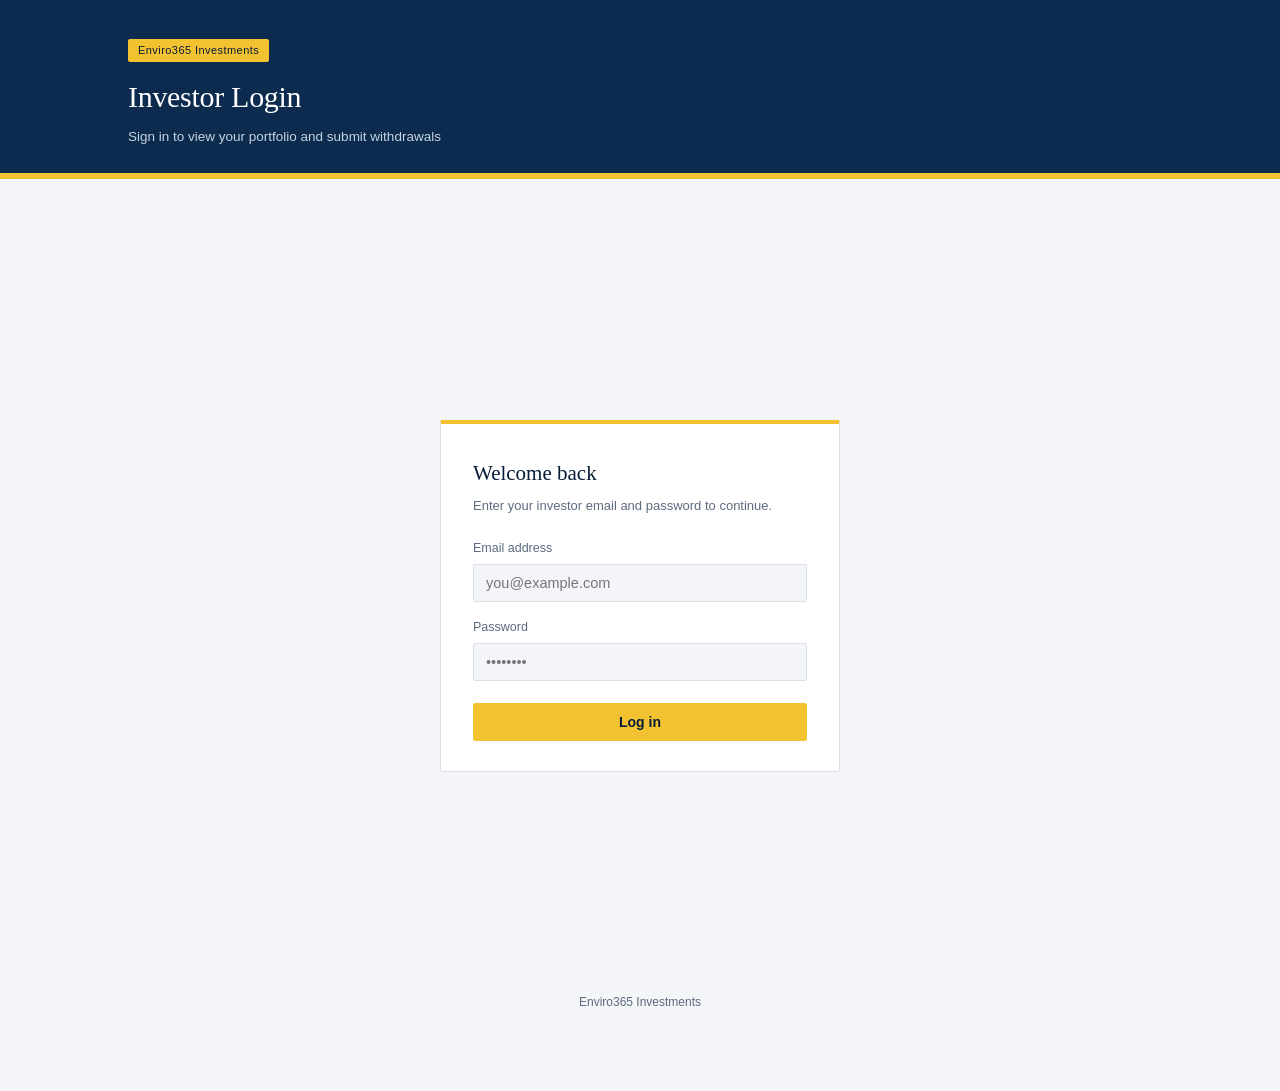
<file: frontend/index.html>
<!DOCTYPE html>
<html lang="en">
<head>
<meta charset="UTF-8">
<meta name="viewport" content="width=device-width, initial-scale=1.0">
<title>Enviro365 — Withdrawal Notices</title>
<link rel="stylesheet" href="styles.css">
</head>
<body>
<header>
  <div class="header-inner">
    <div>
      <span class="eyebrow">Enviro365 Investments</span>
      <h1>Withdrawal Notices</h1>
      <p>Portfolio review and withdrawal submission</p>
    </div>
    <div class="session-info">
      <span class="who">Logged in as <strong id="sessionName">…</strong></span>
      <button class="btn-ghost-light" id="logoutBtn">Log out</button>
    </div>
  </div>
</header>

<div class="wrap">

  <div class="grid">

    <!-- LEFT: Portfolio -->
    <div>
      <section class="panel" id="portfolioPanel">
        <h2>Portfolio</h2>
        <div class="sub">Current holdings and balances</div>
        <div id="portfolioBody">
          <div class="field-hint">Loading portfolio…</div>
        </div>
      </section>

      <section class="panel">
        <h2>Submit a withdrawal</h2>
        <div class="sub">Requests are validated against product rules before approval</div>
        <form id="withdrawalForm">
          <label for="productSelect">Product</label>
          <select id="productSelect"></select>

          <label for="amountInput">Amount requested (ZAR)</label>
          <input type="text" id="amountInput" placeholder="0.00">
          <div class="field-hint" id="balanceHint"></div>

          <button type="submit" class="btn-primary" id="submitBtn">Submit withdrawal</button>
        </form>
        <div class="notice" id="formNotice"></div>
      </section>
    </div>

    <!-- RIGHT: History -->
    <div>
      <section class="panel">
        <div class="history-head">
          <div>
            <h2>Withdrawal history</h2>
            <div class="sub">Every notice submitted for this investor</div>
          </div>
          <button class="btn-ghost" id="downloadCsv">Download CSV</button>
        </div>
        <table>
          <thead>
            <tr>
              <th>Product</th>
              <th>Requested</th>
              <th>Balance after</th>
              <th>Date</th>
              <th>Status</th>
            </tr>
          </thead>
          <tbody id="historyBody">
            <tr class="empty-row"><td colspan="5">Loading history…</td></tr>
          </tbody>
        </table>
      </section>
    </div>

  </div>

  <footer>Enviro365 Investments · Junior Developer Assessment 2026</footer>
</div>

<script>
const API_BASE = "http://localhost:8080/api";

const storedInvestor = sessionStorage.getItem("enviro365_investor");
if (!storedInvestor) {
  window.location.href = "login.html";
  throw new Error("Not logged in - redirecting to login.html");
}
const loggedInInvestor = JSON.parse(storedInvestor);
const CURRENT_INVESTOR_ID = loggedInInvestor.id;

document.getElementById("sessionName").textContent = loggedInInvestor.fullName || "";
document.getElementById("logoutBtn").addEventListener("click", () => {
  sessionStorage.removeItem("enviro365_investor");
  window.location.href = "login.html";
});

let currentPortfolio = null;

const portfolioBody = document.getElementById("portfolioBody");
const productSelect = document.getElementById("productSelect");
const amountInput = document.getElementById("amountInput");
const balanceHint = document.getElementById("balanceHint");
const withdrawalForm = document.getElementById("withdrawalForm");
const formNotice = document.getElementById("formNotice");
const submitBtn = document.getElementById("submitBtn");
const historyBody = document.getElementById("historyBody");
const downloadCsvBtn = document.getElementById("downloadCsv");

function money(n){
  const num = Number(n);
  return "R " + num.toLocaleString("en-ZA", {minimumFractionDigits:2, maximumFractionDigits:2});
}

function productTypeLabel(type){
  return type.replaceAll("_", " ").toLowerCase().replace(/\b\w/g, c => c.toUpperCase());
}

function showNotice(kind, message){
  formNotice.className = "notice show " + kind;
  formNotice.textContent = message;
}
function clearNotice(){
  formNotice.className = "notice";
  formNotice.textContent = "";
}

async function loadPortfolio(investorId){
  portfolioBody.innerHTML = '<div class="field-hint">Loading portfolio…</div>';
  productSelect.innerHTML = "";
  try{
    const res = await fetch(`${API_BASE}/investors/${investorId}/portfolio`);
    if(!res.ok) throw new Error("Could not load portfolio (status " + res.status + ")");
    const data = await res.json();
    currentPortfolio = data;
    renderPortfolio(data);
    populateProductSelect(data);
  }catch(err){
    portfolioBody.innerHTML = `<div class="field-hint">Couldn't load this investor's portfolio. Confirm the backend is running at localhost:8080.</div>`;
  }
}

function renderPortfolio(data){
  const rows = data.products.map(p => `
    <div class="product-row">
      <div>
        <div class="product-name">${p.productName}</div>
        <span class="product-type">${productTypeLabel(p.productType)}</span>
      </div>
      <div class="product-balance">${money(p.balance)}</div>
    </div>
  `).join("");

  portfolioBody.innerHTML = `
    <div class="investor-name">${data.fullName}</div>
    <div class="investor-meta">${data.email} · Age ${data.age}</div>
    ${rows || '<div class="field-hint">No products on this portfolio.</div>'}
  `;
}

function populateProductSelect(data){
  productSelect.innerHTML = data.products.map(p =>
    `<option value="${p.id}" data-balance="${p.balance}" data-type="${p.productType}">
      ${p.productName} — ${money(p.balance)}
    </option>`
  ).join("");
  updateBalanceHint();
}

function updateBalanceHint(){
  const opt = productSelect.selectedOptions[0];
  if(!opt){ balanceHint.textContent = ""; return; }
  const balance = Number(opt.dataset.balance);
  balanceHint.textContent = `Available balance: ${money(balance)} · maximum withdrawal is 90% of balance`;
}

productSelect.addEventListener("change", updateBalanceHint);

async function loadHistory(investorId){
  historyBody.innerHTML = '<tr class="empty-row"><td colspan="5">Loading history…</td></tr>';
  try{
    const res = await fetch(`${API_BASE}/withdrawals/investor/${investorId}`);
    if(!res.ok) throw new Error("status " + res.status);
    const data = await res.json();
    renderHistory(data);
  }catch(err){
    historyBody.innerHTML = '<tr class="empty-row"><td colspan="5">Couldn\'t load withdrawal history.</td></tr>';
  }
}

function renderHistory(notices){
  if(!notices.length){
    historyBody.innerHTML = '<tr class="empty-row"><td colspan="5">No withdrawals submitted yet for this investor.</td></tr>';
    return;
  }
  historyBody.innerHTML = notices.map(n => `
    <tr>
      <td>${n.product.productName}</td>
      <td class="amount-neg">−${money(n.amountRequested)}</td>
      <td>${money(n.balanceAfter)}</td>
      <td>${new Date(n.requestDate).toLocaleString("en-ZA", {day:"2-digit", month:"short", year:"numeric", hour:"2-digit", minute:"2-digit"})}</td>
      <td><span class="status ${n.status}">${n.status}</span></td>
    </tr>
  `).join("");
}

withdrawalForm.addEventListener("submit", async (e) => {
  e.preventDefault();
  clearNotice();

  const productId = productSelect.value;
  const amount = parseFloat(amountInput.value);

  submitBtn.disabled = true;
  submitBtn.textContent = "Submitting…";

  try{
    const res = await fetch(`${API_BASE}/withdrawals`, {
      method: "POST",
      headers: {"Content-Type": "application/json"},
      body: JSON.stringify({productId: Number(productId), amount})
    });

    if(res.ok){
      const notice = await res.json();
      showNotice("ok", `Withdrawal approved. New balance: ${money(notice.balanceAfter)}.`);
      amountInput.value = "";
      await Promise.all([loadPortfolio(CURRENT_INVESTOR_ID), loadHistory(CURRENT_INVESTOR_ID)]);
      // restore the selected product after portfolio refresh
      productSelect.value = productId;
      updateBalanceHint();
    } else {
      let message = "This withdrawal couldn't be processed.";
      try{
        const errBody = await res.json();
        message = errBody.message || errBody.error || message;
      }catch(_e){}
      showNotice("err", message);
    }
  }catch(err){
    showNotice("err", "Couldn't reach the backend. Confirm it's running at localhost:8080.");
  }finally{
    submitBtn.disabled = false;
    submitBtn.textContent = "Submit withdrawal";
  }
});

downloadCsvBtn.addEventListener("click", () => {
  window.location.href = `${API_BASE}/withdrawals/investor/${CURRENT_INVESTOR_ID}/export`;
});

// initial load
loadPortfolio(CURRENT_INVESTOR_ID);
loadHistory(CURRENT_INVESTOR_ID);
</script>
</body>
</html>
</file>
<file: frontend/styles.css>
/*
  Shared styles for the Enviro365 frontend (login.html + index.html).
  Keeping this in one file - instead of duplicating <style> blocks on both
  pages - is what guarantees the login page and the dashboard always use
  the exact same navy/gold palette and fonts, even if either page is
  edited later.
*/
:root{
  --navy:#0c2b4e;
  --navy-deep:#081d38;
  --gold:#f2c230;
  --gold-deep:#c99a12;
  --amber:#e2892f;
  --paper:#f3f5f8;
  --panel:#ffffff;
  --rust:#a23b34;
  --forest-dark:#1e4a30;
  --line:#dbe1ea;
  --muted:#5c6b80;
  --radius:2px;
}
*{box-sizing:border-box;}
html,body{margin:0;padding:0;}
body{
  background:var(--paper);
  color:var(--navy-deep);
  font-family:-apple-system,BlinkMacSystemFont,"Segoe UI",Helvetica,Arial,sans-serif;
  font-size:15px;
  line-height:1.5;
  overflow-x:hidden;
}
h1,h2,h3{
  font-family:Georgia,"Times New Roman",serif;
  font-weight:400;
  margin:0;
}
.wrap{
  max-width:1080px;
  margin:0 auto;
  padding:0 28px 80px;
}
header{
  background:var(--navy);
  border-bottom:6px solid var(--gold);
  color:#fff;
  margin-bottom:32px;
}
header .header-inner{
  max-width:1080px;
  margin:0 auto;
  padding:38px 28px 26px;
  display:flex;
  justify-content:space-between;
  align-items:flex-end;
  flex-wrap:wrap;
  gap:16px;
}
header .eyebrow{
  display:inline-block;
  background:var(--gold);
  color:var(--navy-deep);
  font-size:11px;
  letter-spacing:0.04em;
  padding:3px 10px;
  border-radius:var(--radius);
  margin-bottom:12px;
}
header h1{
  font-size:30px;
  letter-spacing:-0.01em;
  color:#fff;
}
header p{
  margin:8px 0 0;
  color:#c6d3e3;
  font-size:13.5px;
}
.session-info{
  display:flex;
  align-items:center;
  gap:14px;
  font-size:13.5px;
  color:#c6d3e3;
}
.session-info .who{color:#fff;}
.session-info .who strong{font-weight:600;}

.grid{
  display:grid;
  grid-template-columns:1.1fr 1.4fr;
  gap:28px;
  align-items:start;
}
@media (max-width:820px){
  .grid{grid-template-columns:1fr;}
}

section.panel{
  background:var(--panel);
  border:1px solid var(--line);
  border-top:3px solid var(--navy);
  border-radius:var(--radius);
  padding:24px 26px;
  margin-bottom:24px;
}
.panel h2{
  font-size:15px;
  text-transform:none;
  letter-spacing:0;
  color:var(--navy-deep);
  margin-bottom:4px;
}
.panel .sub{
  font-size:12.5px;
  color:var(--muted);
  margin-bottom:18px;
  padding-bottom:14px;
  border-bottom:1px solid var(--line);
}

.investor-name{
  font-size:22px;
  font-family:Georgia,serif;
  margin-bottom:2px;
  color:var(--navy-deep);
}
.investor-meta{
  font-size:13px;
  color:var(--muted);
  margin-bottom:22px;
}

.product-row{
  display:flex;
  justify-content:space-between;
  align-items:baseline;
  padding:14px 0;
  border-top:1px solid var(--line);
}
.product-row:first-of-type{border-top:none;}
.product-name{font-size:14.5px;}
.product-type{
  display:block;
  font-size:11.5px;
  color:var(--muted);
  margin-top:2px;
  letter-spacing:0.02em;
}
.product-balance{
  font-family:Georgia,serif;
  font-size:17px;
  white-space:nowrap;
  color:var(--navy-deep);
  border-left:3px solid var(--gold);
  padding-left:10px;
}

form label{
  display:block;
  font-size:12.5px;
  color:var(--muted);
  margin-bottom:6px;
  margin-top:16px;
}
form label:first-of-type{margin-top:0;}
select, input[type=number], input[type=email], input[type=password], input[type=text]{
  width:100%;
  padding:10px 12px;
  font-size:14.5px;
  border:1px solid var(--line);
  border-radius:var(--radius);
  background:var(--paper);
  color:var(--navy-deep);
  font-family:inherit;
}
select:focus, input:focus, button:focus{
  outline:2px solid var(--gold-deep);
  outline-offset:1px;
}
.field-hint{
  font-size:12px;
  color:var(--muted);
  margin-top:5px;
}

button{
  font-family:inherit;
  font-size:14px;
  cursor:pointer;
  border-radius:var(--radius);
  border:none;
  padding:11px 18px;
}
.btn-primary{
  background:var(--gold);
  color:var(--navy-deep);
  font-weight:600;
  margin-top:22px;
  width:100%;
}
.btn-primary:hover{background:var(--gold-deep);}
.btn-primary:disabled{background:#d9dee6;color:#8b96a6;cursor:not-allowed;}

.btn-ghost{
  background:transparent;
  border:1px solid var(--navy);
  color:var(--navy);
  font-size:13px;
  padding:8px 14px;
}
.btn-ghost:hover{background:var(--navy);color:#fff;}

.btn-ghost-light{
  background:transparent;
  border:1px solid rgba(255,255,255,0.4);
  color:#fff;
  font-size:12.5px;
  padding:7px 12px;
}
.btn-ghost-light:hover{background:rgba(255,255,255,0.12);}

.notice{
  margin-top:16px;
  padding:12px 14px;
  border-radius:var(--radius);
  font-size:13.5px;
  display:none;
}
.notice.show{display:block;}
.notice.ok{
  background:#fdf3d6;
  border:1px solid var(--gold-deep);
  color:#7a5c0a;
}
.notice.err{
  background:#fdeee7;
  border:1px solid var(--amber);
  color:#8a4413;
}

table{
  width:100%;
  border-collapse:collapse;
  font-size:13.5px;
}
th{
  text-align:left;
  font-weight:400;
  font-size:11.5px;
  color:var(--muted);
  letter-spacing:0.02em;
  padding:0 8px 10px 0;
  border-bottom:2px solid var(--navy);
}
td{
  padding:12px 8px 12px 0;
  border-bottom:1px solid var(--line);
  vertical-align:top;
}
tr:last-child td{border-bottom:none;}
.status{
  display:inline-block;
  font-size:11.5px;
  padding:2px 8px;
  border-radius:12px;
}
.status.APPROVED{background:#fdf3d6;color:#7a5c0a;}
.status.REJECTED{background:#fdeee7;color:var(--rust);}
.amount-neg{color:var(--navy);}
.empty-row td{
  color:var(--muted);
  font-style:italic;
  padding:20px 0;
}

.history-head{
  display:flex;
  justify-content:space-between;
  align-items:flex-start;
  margin-bottom:18px;
  gap:12px;
}
.history-head .sub{margin-bottom:0;}

footer{
  text-align:center;
  font-size:12px;
  color:var(--muted);
  margin-top:12px;
}

/* ---- Login page specific ---- */
.login-shell{
  min-height:calc(100vh - 130px);
  display:flex;
  align-items:center;
  justify-content:center;
  padding:40px 20px;
}
.login-card{
  background:var(--panel);
  border:1px solid var(--line);
  border-top:4px solid var(--gold);
  border-radius:var(--radius);
  width:100%;
  max-width:400px;
  padding:34px 32px 30px;
}
.login-card h2{
  font-size:21px;
  margin-bottom:6px;
}
.login-card .sub{
  font-size:13px;
  color:var(--muted);
  margin-bottom:24px;
}
.demo-hint{
  margin-top:22px;
  padding:12px 14px;
  background:var(--paper);
  border:1px dashed var(--line);
  border-radius:var(--radius);
  font-size:12px;
  color:var(--muted);
}
.demo-hint strong{color:var(--navy-deep);}
</file>
